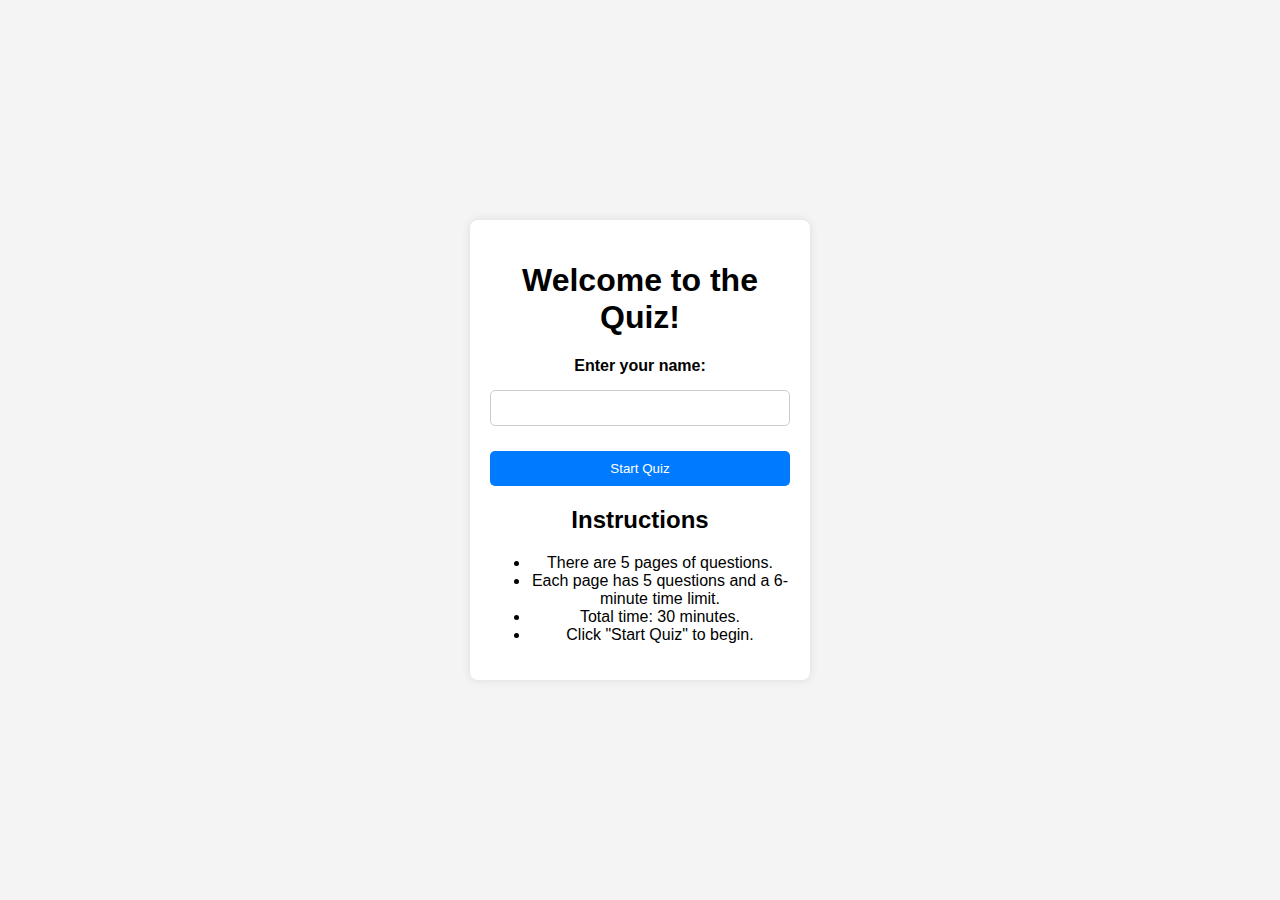
<file: index.html>
<!DOCTYPE html>
<html lang="en">
<head>
  <meta charset="UTF-8">
  <meta name="viewport" content="width=device-width, initial-scale=1.0">
  <title>Quiz Instructions</title>
  <link rel="stylesheet" href="styles.css">
</head>
<body>
  <div class="container">
    <h1>Welcome to the Quiz!</h1>
    <form id="start-form">
      <label for="name">Enter your name:</label>
      <input type="text" id="name" name="name" required>
      <button type="submit">Start Quiz</button>
    </form>
    <div id="instructions">
      <h2>Instructions</h2>
      <ul>
        <li>There are 5 pages of questions.</li>
        <li>Each page has 5 questions and a 6-minute time limit.</li>
        <li>Total time: 30 minutes.</li>
        <li>Click "Start Quiz" to begin.</li>
      </ul>
    </div>
  </div>
  <script src="script.js"></script>
</body>
</html>
</file>
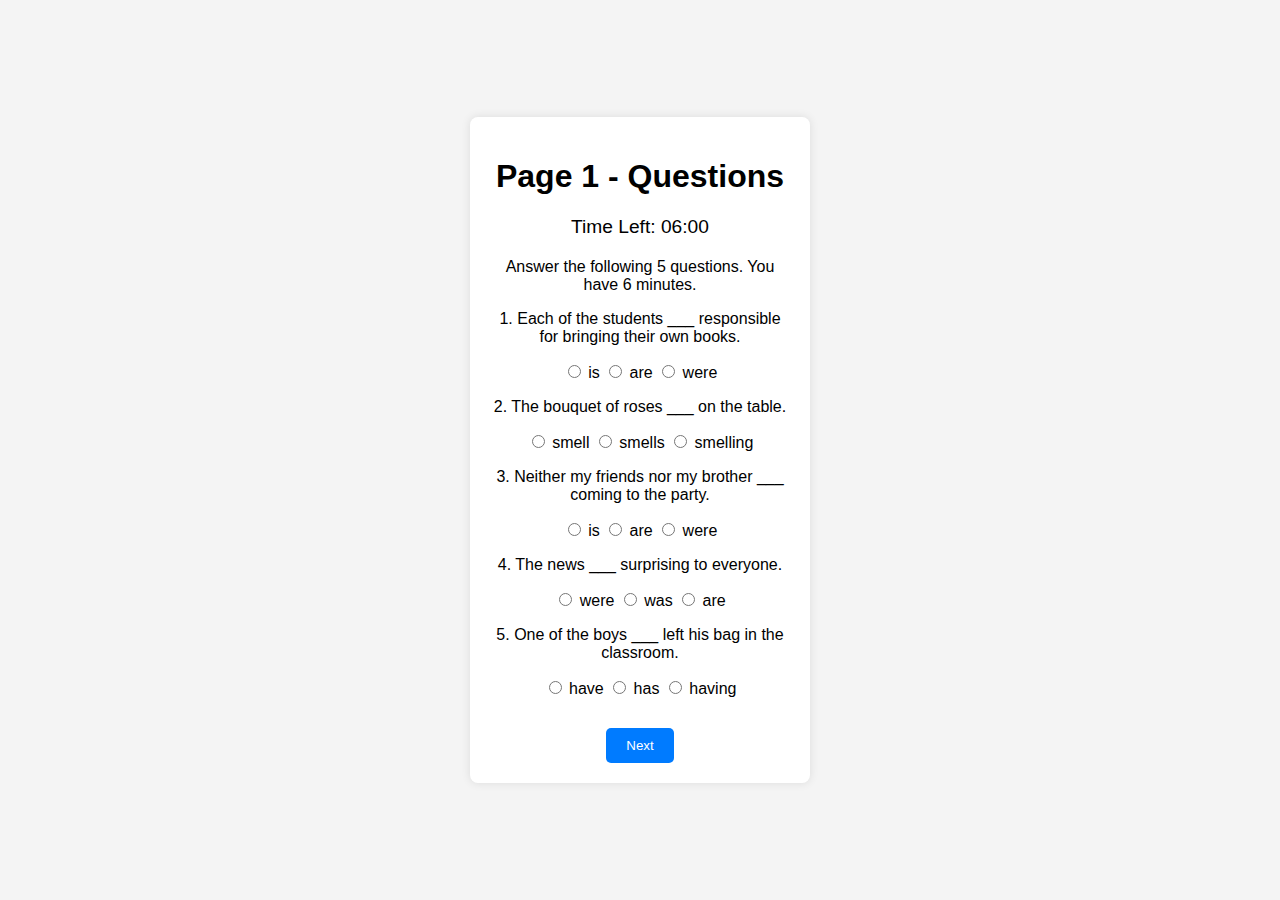
<file: page-1.html>
<!DOCTYPE html>
<html lang="en">
<head>
  <meta charset="UTF-8">
  <meta name="viewport" content="width=device-width, initial-scale=1.0">
  <title>Page 1 - Questions</title>
  <link rel="stylesheet" href="styles.css">
</head>
<body>
  <div class="container">
    <h1>Page 1 - Questions</h1>
    <div id="timer">Time Left: 06:00</div>
    <div id="instructions">
      <p>Answer the following 5 questions. You have 6 minutes.</p>
    </div>
    <form id="quiz-form">
      <!-- Question 1 -->
      <div class="question">
        <p>1. Each of the students ___ responsible for bringing their own books.</p>
        <label><input type="radio" name="q1" value="A"> is</label>
        <label><input type="radio" name="q1" value="B"> are</label>
        <label><input type="radio" name="q1" value="C"> were</label>
      </div>

      <!-- Question 2 -->
      <div class="question">
        <p>2. The bouquet of roses ___ on the table.</p>
        <label><input type="radio" name="q2" value="A"> smell</label>
        <label><input type="radio" name="q2" value="B"> smells</label>
        <label><input type="radio" name="q2" value="C"> smelling</label>
      </div>

      <!-- Question 3 -->
      <div class="question">
        <p>3. Neither my friends nor my brother ___ coming to the party.</p>
        <label><input type="radio" name="q3" value="A"> is</label>
        <label><input type="radio" name="q3" value="B"> are</label>
        <label><input type="radio" name="q3" value="C"> were</label>
      </div>

      <!-- Question 4 -->
      <div class="question">
        <p>4. The news ___ surprising to everyone.</p>
        <label><input type="radio" name="q4" value="A"> were</label>
        <label><input type="radio" name="q4" value="B"> was</label>
        <label><input type="radio" name="q4" value="C"> are</label>
      </div>

      <!-- Question 5 -->
      <div class="question">
        <p>5. One of the boys ___ left his bag in the classroom.</p>
        <label><input type="radio" name="q5" value="A"> have</label>
        <label><input type="radio" name="q5" value="B"> has</label>
        <label><input type="radio" name="q5" value="C"> having</label>
      </div>

      <!-- Next Button -->
      <button type="button" onclick="nextPage()">Next</button>
    </form>
  </div>
  <script src="script.js"></script>
</body>
</html>
</file>
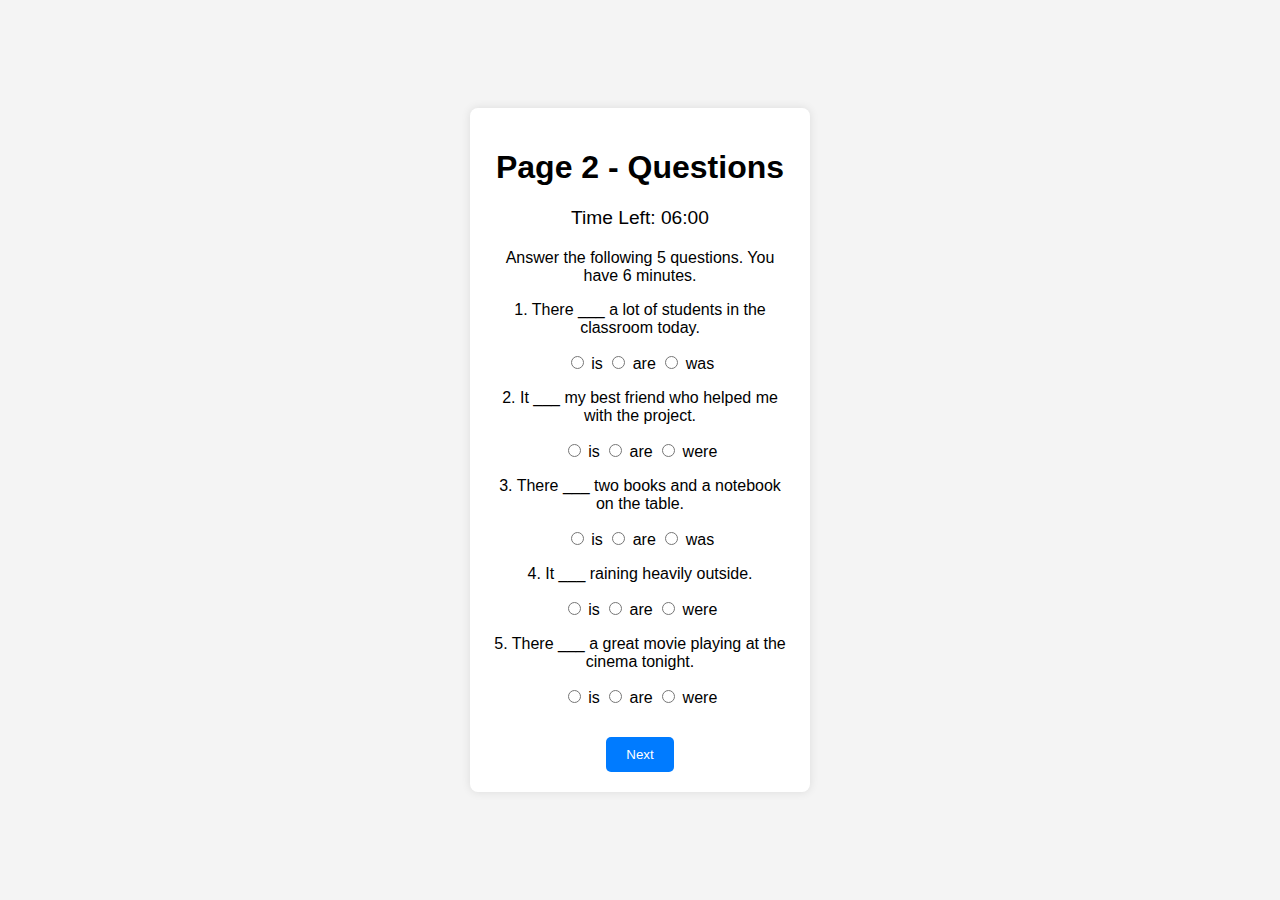
<file: page-2.html>
<!DOCTYPE html>
<html lang="en">
<head>
  <meta charset="UTF-8">
  <meta name="viewport" content="width=device-width, initial-scale=1.0">
  <title>Page 2 - Questions</title>
  <link rel="stylesheet" href="styles.css">
</head>
<body>
  <div class="container">
    <h1>Page 2 - Questions</h1>
    <div id="timer">Time Left: 06:00</div>
    <div id="instructions">
      <p>Answer the following 5 questions. You have 6 minutes.</p>
    </div>
    <form id="quiz-form">
      <!-- Question 1 -->
      <div class="question">
        <p>1. There ___ a lot of students in the classroom today.</p>
        <label><input type="radio" name="q1" value="A"> is</label>
        <label><input type="radio" name="q1" value="B"> are</label>
        <label><input type="radio" name="q1" value="C"> was</label>
      </div>

      <!-- Question 2 -->
      <div class="question">
        <p>2. It ___ my best friend who helped me with the project.</p>
        <label><input type="radio" name="q2" value="A"> is</label>
        <label><input type="radio" name="q2" value="B"> are</label>
        <label><input type="radio" name="q2" value="C"> were</label>
      </div>

      <!-- Question 3 -->
      <div class="question">
        <p>3. There ___ two books and a notebook on the table.</p>
        <label><input type="radio" name="q3" value="A"> is</label>
        <label><input type="radio" name="q3" value="B"> are</label>
        <label><input type="radio" name="q3" value="C"> was</label>
      </div>

      <!-- Question 4 -->
      <div class="question">
        <p>4. It ___ raining heavily outside.</p>
        <label><input type="radio" name="q4" value="A"> is</label>
        <label><input type="radio" name="q4" value="B"> are</label>
        <label><input type="radio" name="q4" value="C"> were</label>
      </div>

      <!-- Question 5 -->
      <div class="question">
        <p>5. There ___ a great movie playing at the cinema tonight.</p>
        <label><input type="radio" name="q5" value="A"> is</label>
        <label><input type="radio" name="q5" value="B"> are</label>
        <label><input type="radio" name="q5" value="C"> were</label>
      </div>

      <!-- Next Button -->
      <button type="button" onclick="nextPage()">Next</button>
    </form>
  </div>
  <script src="script.js"></script>
</body>
</html>
</file>
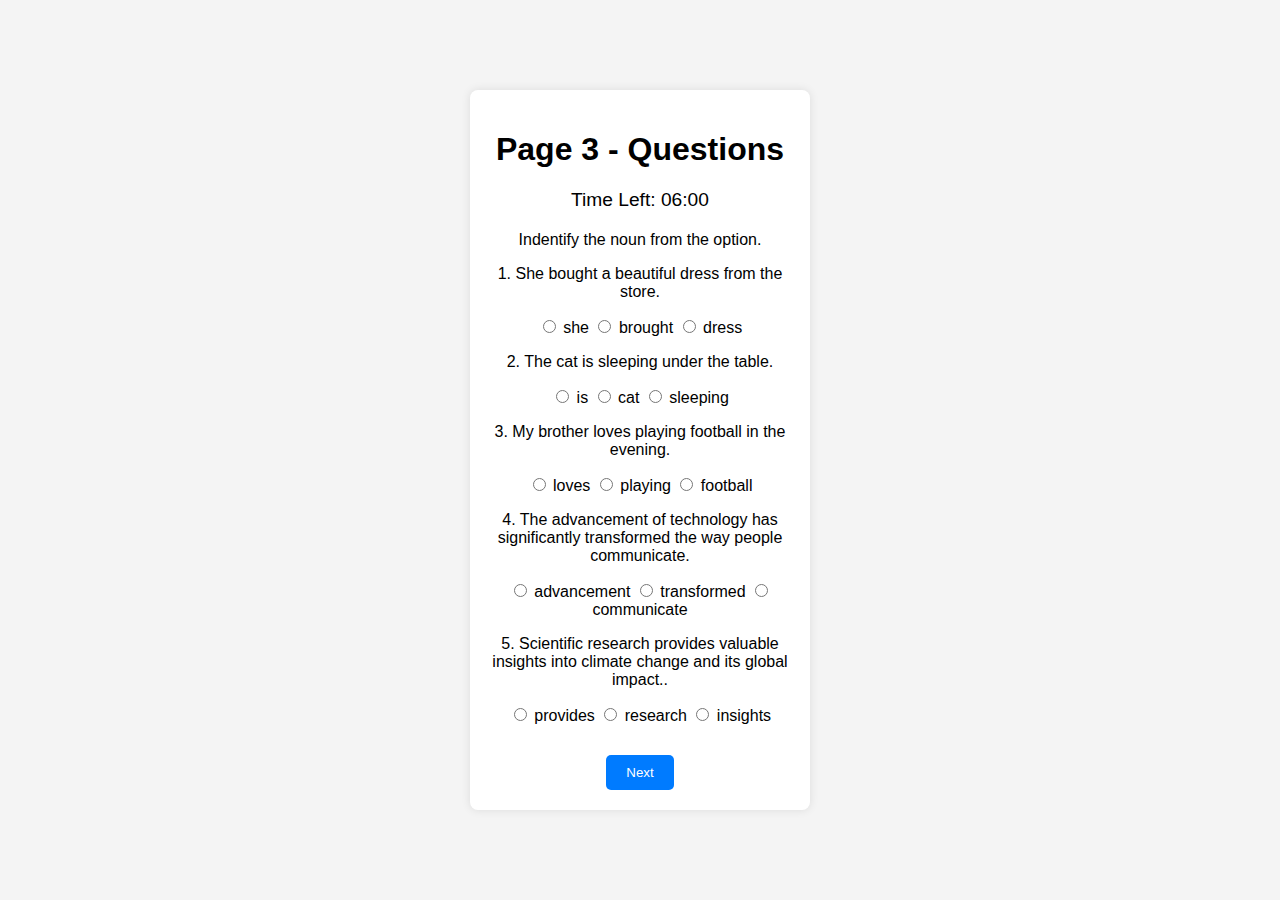
<file: page-3.html>
<!DOCTYPE html>
<html lang="en">
<head>
  <meta charset="UTF-8">
  <meta name="viewport" content="width=device-width, initial-scale=1.0">
  <title>Page 3 - Questions</title>
  <link rel="stylesheet" href="styles.css">
</head>
<body>
  <div class="container">
    <h1>Page 3 - Questions</h1>
    <div id="timer">Time Left: 06:00</div>
    <div id="instructions">
      <p> Indentify the noun from the option.</p>
    </div>
    <form id="quiz-form">
      <!-- Question 1 -->
      <div class="question">
        <p>1. She bought a beautiful dress from the store.</p>
        <label><input type="radio" name="q1" value="A"> she</label>
        <label><input type="radio" name="q1" value="B"> brought</label>
        <label><input type="radio" name="q1" value="C"> dress</label>
      </div>

      <!-- Question 2 -->
      <div class="question">
        <p>2. The cat is sleeping under the table.</p>
        <label><input type="radio" name="q2" value="A"> is</label>
        <label><input type="radio" name="q2" value="B"> cat</label>
        <label><input type="radio" name="q2" value="C"> sleeping</label>
      </div>

      <!-- Question 3 -->
      <div class="question">
        <p>3. My brother loves playing football in the evening.</p>
        <label><input type="radio" name="q3" value="A"> loves</label>
        <label><input type="radio" name="q3" value="B"> playing</label>
        <label><input type="radio" name="q3" value="C"> football</label>
      </div>

      <!-- Question 4 -->
      <div class="question">
        <p>4. The advancement of technology has significantly transformed the way people communicate.</p>
        <label><input type="radio" name="q4" value="A"> advancement</label>
        <label><input type="radio" name="q4" value="B"> transformed</label>
        <label><input type="radio" name="q4" value="C"> communicate</label>
      </div>

      <!-- Question 5 -->
      <div class="question">
        <p>5. Scientific research provides valuable insights into climate change and its global impact..</p>
        <label><input type="radio" name="q5" value="A"> provides</label>
        <label><input type="radio" name="q5" value="B"> research</label>
        <label><input type="radio" name="q5" value="C"> insights</label>
      </div>

      <!-- Next Button -->
      <button type="button" onclick="nextPage()">Next</button>
    </form>
  </div>
  <script src="script.js"></script>
</body>
</html>
</file>
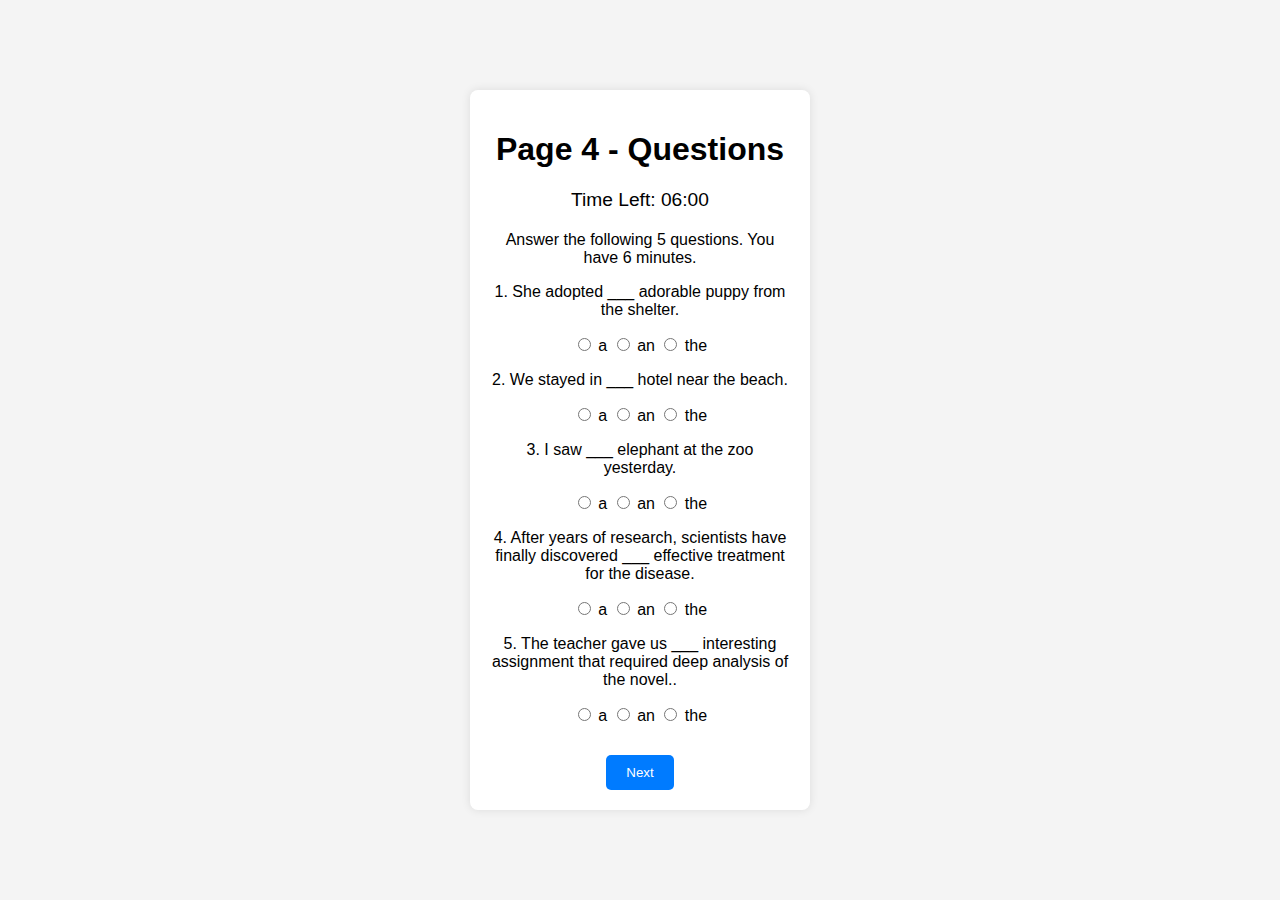
<file: page-4.html>
<!DOCTYPE html>
<html lang="en">
<head>
  <meta charset="UTF-8">
  <meta name="viewport" content="width=device-width, initial-scale=1.0">
  <title>Page 4 - Questions</title>
  <link rel="stylesheet" href="styles.css">
</head>
<body>
  <div class="container">
    <h1>Page 4 - Questions</h1>
    <div id="timer">Time Left: 06:00</div>
    <div id="instructions">
      <p>Answer the following 5 questions. You have 6 minutes.</p>
    </div>
    <form id="quiz-form">
      <!-- Question 1 -->
      <div class="question">
        <p>1. She adopted ___ adorable puppy from the shelter.</p>
        <label><input type="radio" name="q1" value="A"> a</label>
        <label><input type="radio" name="q1" value="B"> an</label>
        <label><input type="radio" name="q1" value="C"> the</label>
      </div>

      <!-- Question 2 -->
      <div class="question">
        <p>2. We stayed in ___ hotel near the beach.</p>
        <label><input type="radio" name="q2" value="A"> a</label>
        <label><input type="radio" name="q2" value="B"> an</label>
        <label><input type="radio" name="q2" value="C"> the</label>
      </div>

      <!-- Question 3 -->
      <div class="question">
        <p>3. I saw ___ elephant at the zoo yesterday.</p>
        <label><input type="radio" name="q3" value="A"> a</label>
        <label><input type="radio" name="q3" value="B"> an</label>
        <label><input type="radio" name="q3" value="C"> the</label>
      </div>

      <!-- Question 4 -->
      <div class="question">
        <p>4. After years of research, scientists have finally discovered ___ effective treatment for the disease.</p>
        <label><input type="radio" name="q4" value="A"> a</label>
        <label><input type="radio" name="q4" value="B"> an</label>
        <label><input type="radio" name="q4" value="C"> the</label>
      </div>

      <!-- Question 5 -->
      <div class="question">
        <p>5. The teacher gave us ___ interesting assignment that required deep analysis of the novel..</p>
        <label><input type="radio" name="q5" value="A"> a</label>
        <label><input type="radio" name="q5" value="B"> an</label>
        <label><input type="radio" name="q5" value="C"> the</label>
      </div>

      <!-- Next Button -->
      <button type="button" onclick="nextPage()">Next</button>
    </form>
  </div>
  <script src="script.js"></script>
</body>
</html>
</file>
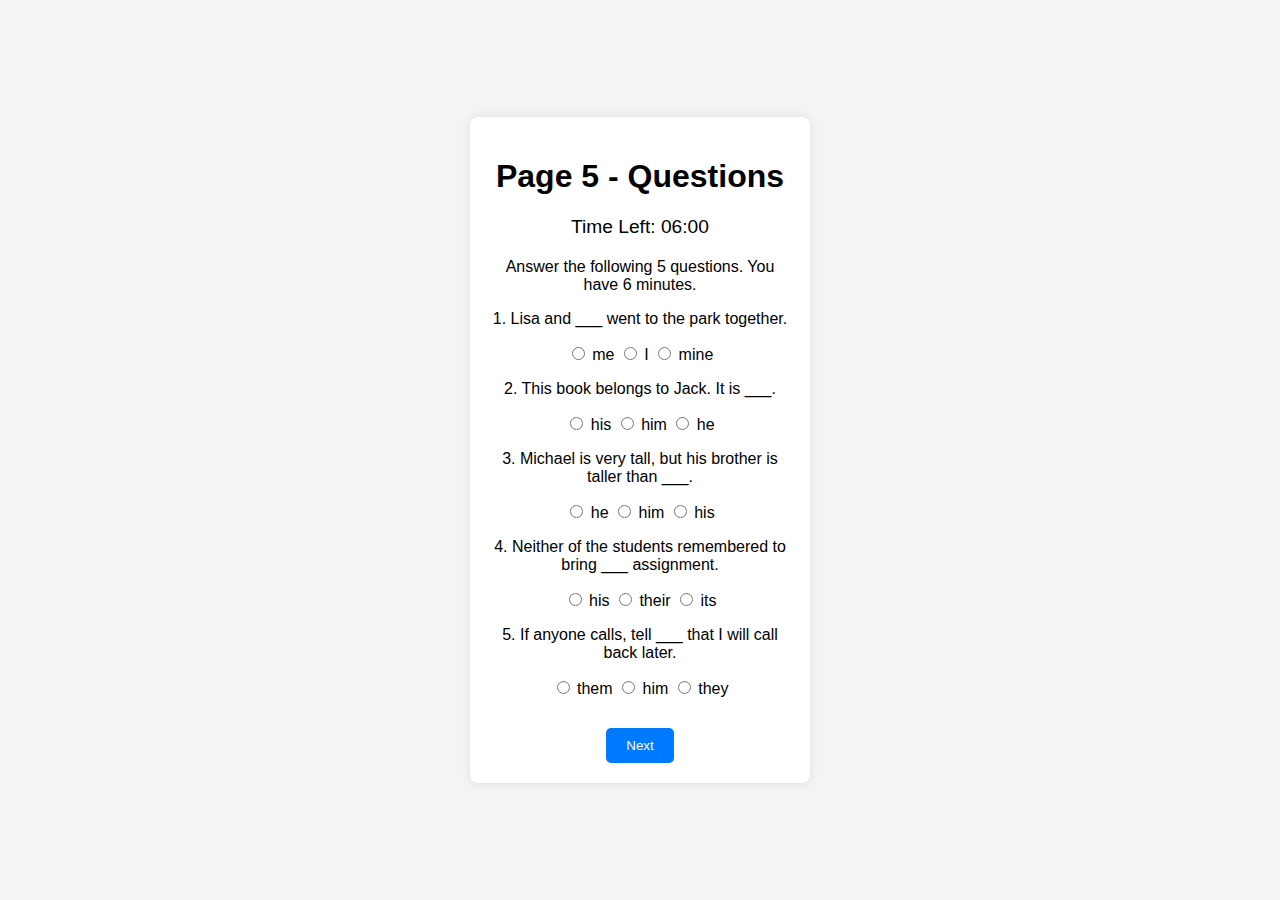
<file: page-5.html>
<!DOCTYPE html>
<html lang="en">
<head>
  <meta charset="UTF-8">
  <meta name="viewport" content="width=device-width, initial-scale=1.0">
  <title>Page 5 - Questions</title>
  <link rel="stylesheet" href="styles.css">
</head>
<body>
  <div class="container">
    <h1>Page 5 - Questions</h1>
    <div id="timer">Time Left: 06:00</div>
    <div id="instructions">
      <p>Answer the following 5 questions. You have 6 minutes.</p>
    </div>
    <form id="quiz-form">
      <!-- Question 1 -->
      <div class="question">
        <p>1. Lisa and ___ went to the park together.</p>
        <label><input type="radio" name="q1" value="A"> me</label>
        <label><input type="radio" name="q1" value="B"> I</label>
        <label><input type="radio" name="q1" value="C"> mine</label>
      </div>

      <!-- Question 2 -->
      <div class="question">
        <p>2. This book belongs to Jack. It is ___.</p>
        <label><input type="radio" name="q2" value="A"> his</label>
        <label><input type="radio" name="q2" value="B"> him</label>
        <label><input type="radio" name="q2" value="C"> he</label>
      </div>

      <!-- Question 3 -->
      <div class="question">
        <p>3. Michael is very tall, but his brother is taller than ___.</p>
        <label><input type="radio" name="q3" value="A"> he</label>
        <label><input type="radio" name="q3" value="B"> him</label>
        <label><input type="radio" name="q3" value="C"> his</label>
      </div>

      <!-- Question 4 -->
      <div class="question">
        <p>4. Neither of the students remembered to bring ___ assignment.</p>
        <label><input type="radio" name="q4" value="A"> his</label>
        <label><input type="radio" name="q4" value="B"> their</label>
        <label><input type="radio" name="q4" value="C"> its</label>
      </div>

      <!-- Question 5 -->
      <div class="question">
        <p>5. If anyone calls, tell ___ that I will call back later.</p>
        <label><input type="radio" name="q5" value="A"> them</label>
        <label><input type="radio" name="q5" value="B"> him</label>
        <label><input type="radio" name="q5" value="C"> they</label>
      </div>

      <!-- Next Button -->
      <button type="button" onclick="nextPage()">Next</button>
    </form>
  </div>
  <script src="script.js"></script>
</body>
</html>
</file>
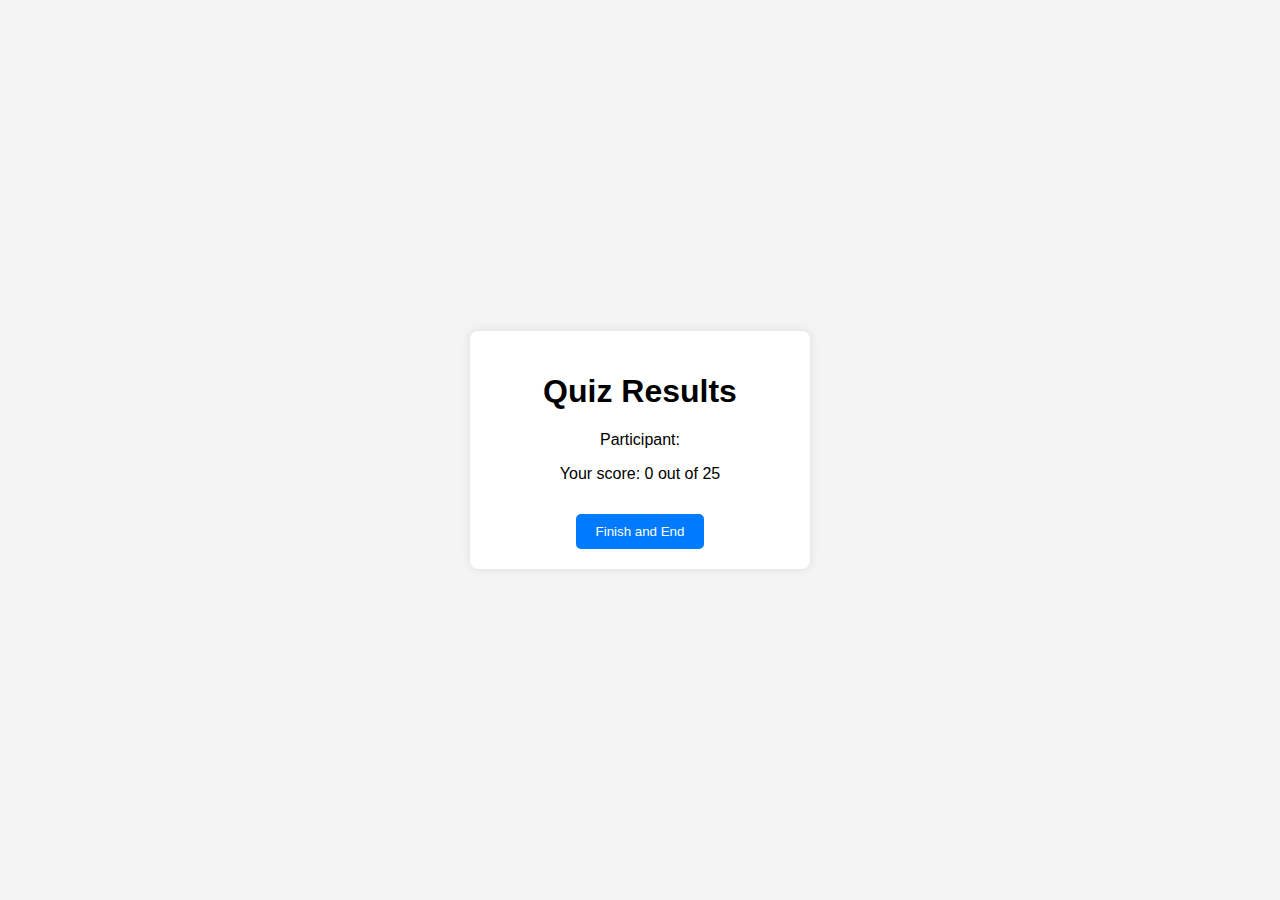
<file: results.html>
<!DOCTYPE html>
<html lang="en">
<head>
  <meta charset="UTF-8">
  <meta name="viewport" content="width=device-width, initial-scale=1.0">
  <title>Quiz Results</title>
  <link rel="stylesheet" href="styles.css">
</head>
<body>
  <div class="container">
    <h1>Quiz Results</h1>
    <p>Participant: <span id="participant-name"></span></p>
    <p>Your score: <span id="score"></span></p> <!-- Only the score will be displayed here -->
    <button onclick="finishQuiz()">Finish and End</button>
  </div>
  <script src="script.js"></script>
</body>
</html>
</file>
<file: styles.css>
/* styles.css */
body {
  font-family: Arial, sans-serif;
  background-color: #f4f4f4;
  margin: 0;
  padding: 0;
  display: flex;
  justify-content: center;
  align-items: center;
  height: 100vh;
}

.container {
  background: white;
  padding: 20px;
  border-radius: 8px;
  box-shadow: 0 0 10px rgba(0, 0, 0, 0.1);
  width: 300px;
  text-align: center;
}

#timer {
  font-size: 1.2em;
  margin-bottom: 20px;
}

.question {
  margin-bottom: 15px;
}

button {
  padding: 10px 20px;
  background: #007bff;
  color: white;
  border: none;
  border-radius: 5px;
  cursor: pointer;
  margin-top: 15px; /* Add space above the button */
}

button:hover {
  background: #0056b3;
}

/* Additional styles for the start form */
#start-form {
  display: flex;
  flex-direction: column;
  gap: 10px; /* Add space between form elements */
}

#start-form label {
  font-weight: bold;
  margin-bottom: 5px; /* Add space below the label */
}

#start-form input {
  padding: 8px;
  border: 1px solid #ccc;
  border-radius: 5px;
  font-size: 1em;
}
</file>
